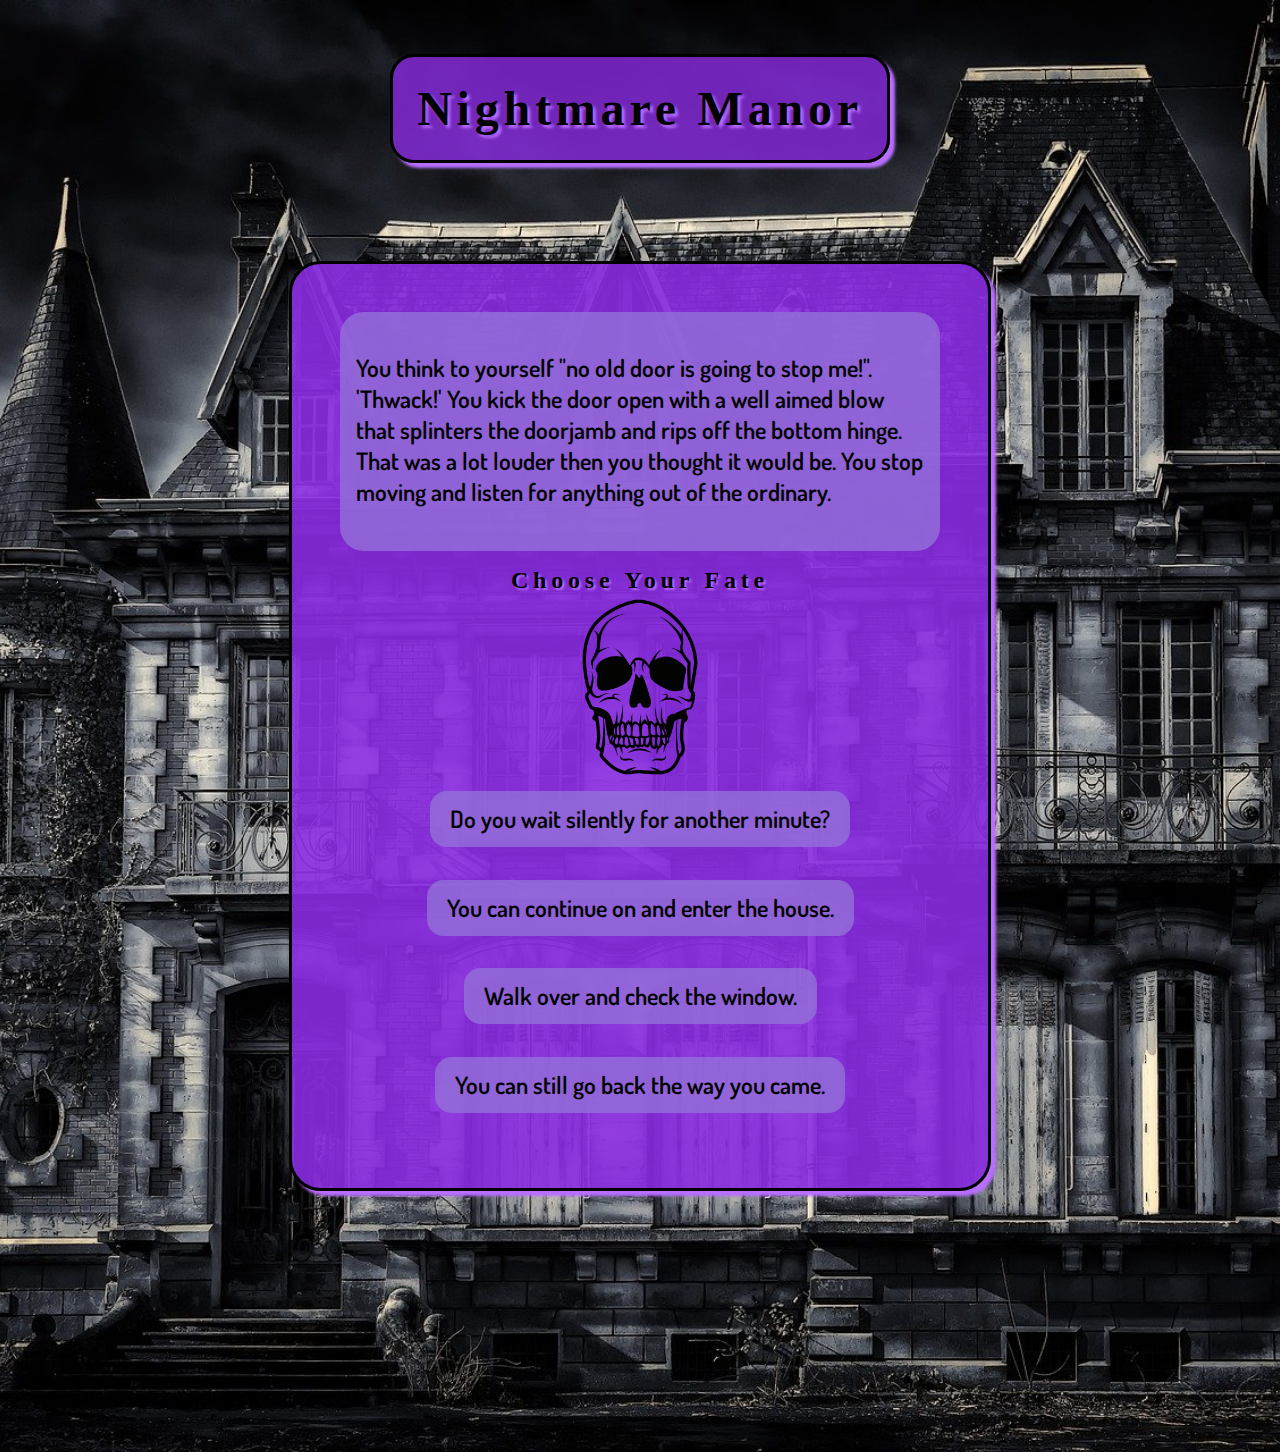
<file: pg2.html>
<!DOCTYPE html>
<html lang="en">
<head>
    <meta charset="UTF-8">
    <meta http-equiv="X-UA-Compatible" content="IE=edge">
    <meta name="viewport" content="width=device-width, initial-scale=1.0">
    <link href="https://fonts.googleapis.com/css2?family=Dosis&display=swap" rel="stylesheet">
    <link rel="stylesheet" href="styles.css">
    <title>page2</title>
</head>
<body id="kick">
    <div class="wrapper">
        <header>
            <h1 class="nightmare">Nightmare Manor</h1>
        </header>
        <div class="story">
            <div class="blurb">
                <p>You think to yourself "no old door is going to stop me!". 'Thwack!' You kick the door open with a well aimed blow that splinters the doorjamb and rips off the bottom hinge.
                That was a lot louder then you thought it would be. You stop moving and listen for anything out of the ordinary. </p>
                <br/>
            </div>
            <h2 class="choices">Choose Your Fate</h2>
            <img class="skull" src="images/doomskull.png" alt="">
            <div class="fatelist">
                <a class="fate" href="pg3.html">Do you wait silently for another minute?</a></br>
                <a class="fate" href="#">You can continue on and enter the house.</a></br>
                <a class="fate" href="#">Walk over and check the window.</a></br>
                <a class="fate" href="#">You can still go back the way you came.</a></br>
            </div>
        </div>
    </div>
    <audio id="kickS" src="smash.wav"></audio>
    <script src="main.js"></script>
</body>
</html>
</file>
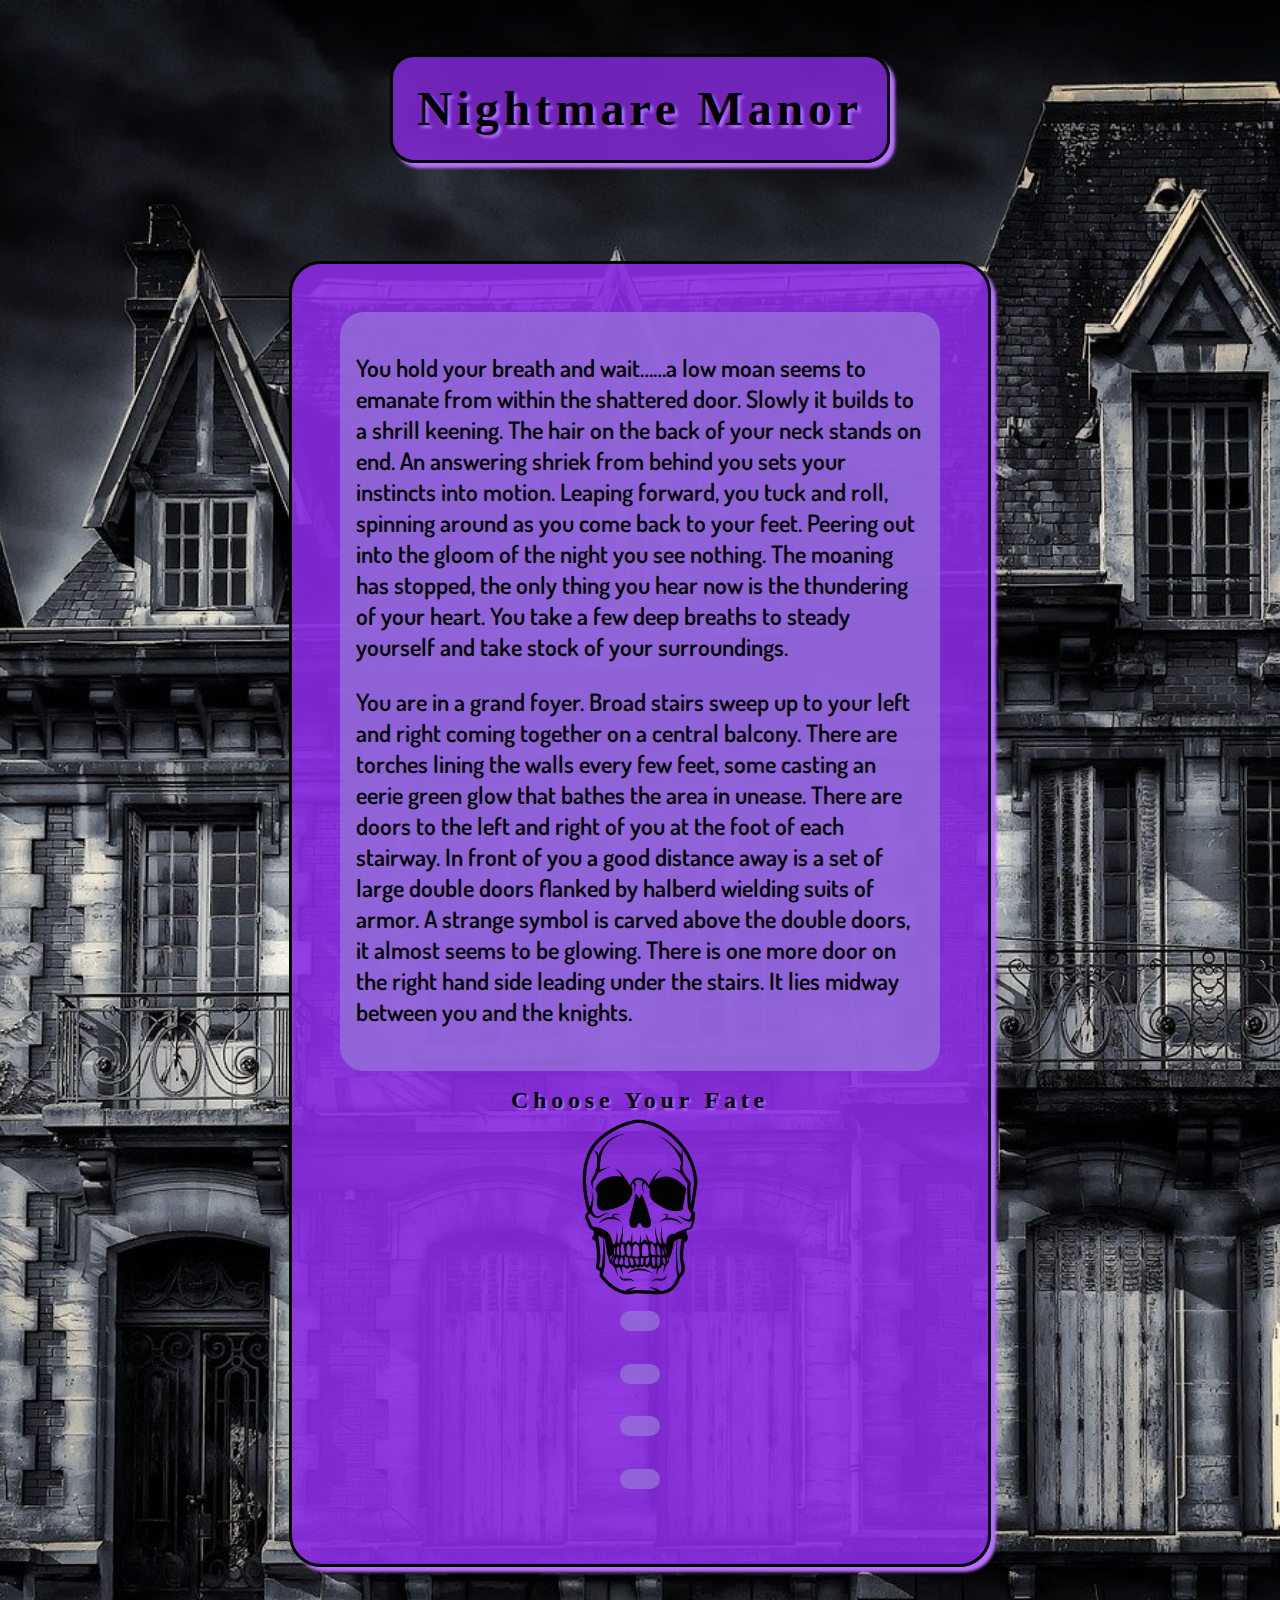
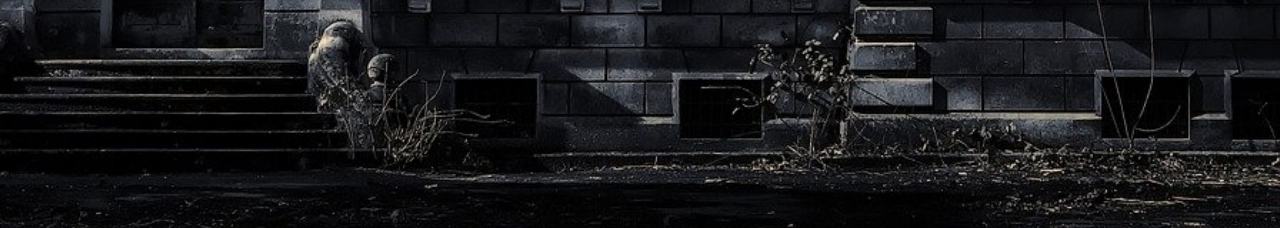
<file: pg3.html>
<!DOCTYPE html>
<html lang="en">
<head>
    <meta charset="UTF-8">
    <meta http-equiv="X-UA-Compatible" content="IE=edge">
    <meta name="viewport" content="width=device-width, initial-scale=1.0">
    <link href="https://fonts.googleapis.com/css2?family=Dosis&display=swap" rel="stylesheet">
    <link rel="stylesheet" href="styles.css">
    <title>page3</title>
</head>
<body id="shriek">
    <div class="wrapper">
        <header>
            <h1 class="nightmare">Nightmare Manor</h1>
        </header>
        <div class="story">
            <div class="blurb">
                <p>You hold your breath and wait……a low moan seems to emanate from within the shattered door. Slowly it builds to a shrill keening.
                     The hair on the back of your neck stands on end. An answering shriek from behind you sets your instincts into motion.
                      Leaping forward, you tuck and roll, spinning around as you come back to your feet. Peering out into the gloom of the night you see nothing.
                       The moaning has stopped, the only thing you hear now is the thundering of your heart.
                        You take a few deep breaths to steady yourself and take stock of your surroundings.</p> 
                    <p>You are in a grand foyer. Broad stairs sweep up to your left and right coming together on a central balcony.
                     There are torches lining the walls every few feet, some casting an eerie green glow that bathes the area in unease.
                      There are doors to the left and right of you at the foot of each stairway. 
                      In front of you a good distance away is a set of large double doors flanked by halberd wielding suits of armor. 
                      A strange symbol is carved above the double doors, it almost seems to be glowing. There is one more door on the right hand side leading under the stairs. 
                      It lies midway between you and the knights.
                    </p>
                <br/>
            </div>
            <h2 class="choices">Choose Your Fate</h2>
            <img class="skull" src="images/doomskull.png" alt="">
            <div class="fatelist">
                <a class="fate" href="#"></a></br>
                <a class="fate" href="#"></a></br>
                <a class="fate" href="#"></a></br>
                <a class="fate" href="#"></a></br>
            </div>
        </div>
    </div>
    <audio src="groanshriek.wav" id="groan"></audio>
    <script src="pg3.js"></script>
</body>
</html>
</file>
<file: styles.css>
body,
html,
h1 {
    margin: 0;
}

body {
    
    font-family: 'Dosis', sans-serif;
    overflow-y: auto;
}

body,
html {
    height: 100%;
}

p {
    font-size: 1.5em;
    font-weight: 600;
}

.wrapper {
    display: grid;
    gap: 2em;
    grid-template-rows: 1fr auto 1fr;
    justify-content: center;
    align-content: center;
    justify-items: center;
    background-image: url(./house.jpg);
    background-position: center;
    background-repeat: no-repeat;
    background-size: cover;
}

header {
    margin-top: 1em;
}

.nightmare {
    border-radius: .5em;
    text-align: center;
    background-color: rgb(138, 43, 226, .8);
    font-size: 3em;
    font-weight: bold;
    padding: .5em;
    font-family: 'Amatic SC', cursive;
    letter-spacing: .1em;
    text-shadow: 3px 3px 3px rgb(185, 110, 255);
    z-index: 5;
    box-shadow: 5px 5px 3px rgb(185, 110, 255);
    position: relative;
    border: 3px solid black;
    margin-bottom: .5em;
    top: .8em;
}

.blurb {
    background-color: rgb(147, 112, 216, .8);
    padding: 1em;
    padding-bottom: 0;
    margin-bottom: 1em;
    border-radius: 1.5em;
}

.choices {
    text-align: center;
    letter-spacing: .2em;
    font-family: 'Amatic SC', cursive;
    font-weight: 700;
    text-shadow: 2px 2px 2px rgb(185, 110, 255);
    margin-top: 0;
    margin-bottom: .2em;
}

.fatelist {
    margin-top: 1em;
    display: flex;
    flex-direction: column;
    justify-content: space-around;
    align-items: center;
    gap: .4em
}

.fate {
    font-size: 1.5em;
    font-weight: 600;
    line-height: 1.5em;
    padding: .2em;
    
    border-radius: .7em;
    padding: 10px 20px;
    
    background-color: rgb(147, 112, 216, .8);
}

#flykick {
    display: none;
    height: 11em;
    width: 11em;
    z-index: 5;
}

.fate:hover {
    box-shadow: 4px 4px 5px rgb(209, 93, 255);
    transition: .3s linear;
}

.skull {
    height: 11em;
    width: 11em;
}

a:link {
    text-decoration: none;
    color: black;
}

a:visited {
    text-decoration: none;
    color: rgb(0, 0, 0);
}

a:hover:active {
    text-decoration: none;
    text-shadow: 1px 1px 1px rgb(180, 64, 238);
}

a:hover {
    text-decoration: none;
    color: black;
    /*text-shadow: 3px 3px 5px rgb(250, 89, 237);*/
    transition: .3s linear;
}

.story {
    display: flex;
    flex-direction: column;
    justify-content: center;
    align-items: center;
    background-color: rgb(138, 43, 226, .9);
    margin: 5em 7em;
    padding: 3em;
    border-radius: 2em;
    box-shadow: 5px 5px 3px rgb(185, 110, 255);
    max-width: 600px;
    position: relative;
    border: 3px solid black;
}

@media screen and (max-width: 600px) {
    .nightmare {
        font-size: 1.8em;
        font-family: 'Shadows Into Light', cursive;
        top: .8em;
        margin-bottom: .5em;
    }

    .story {
        padding: 1.2em;
        margin: 2em 1em;
        margin-bottom: 1em;
        font-size: .9em;
    }

    .skull {
        height: 10em;
        width: 10em;
    }

    .fate {
        font-size: 1.3em;
        font-weight: 600;
        line-height: 1.3em;
        box-shadow: 4px 4px 5px rgb(209, 93, 255);
    }
}

@media screen and (max-width: 340px) {
    header {
        max-width: 280px;
    }

    .nightmare {
        font-size: 1.6em;
    }
}
</file>
